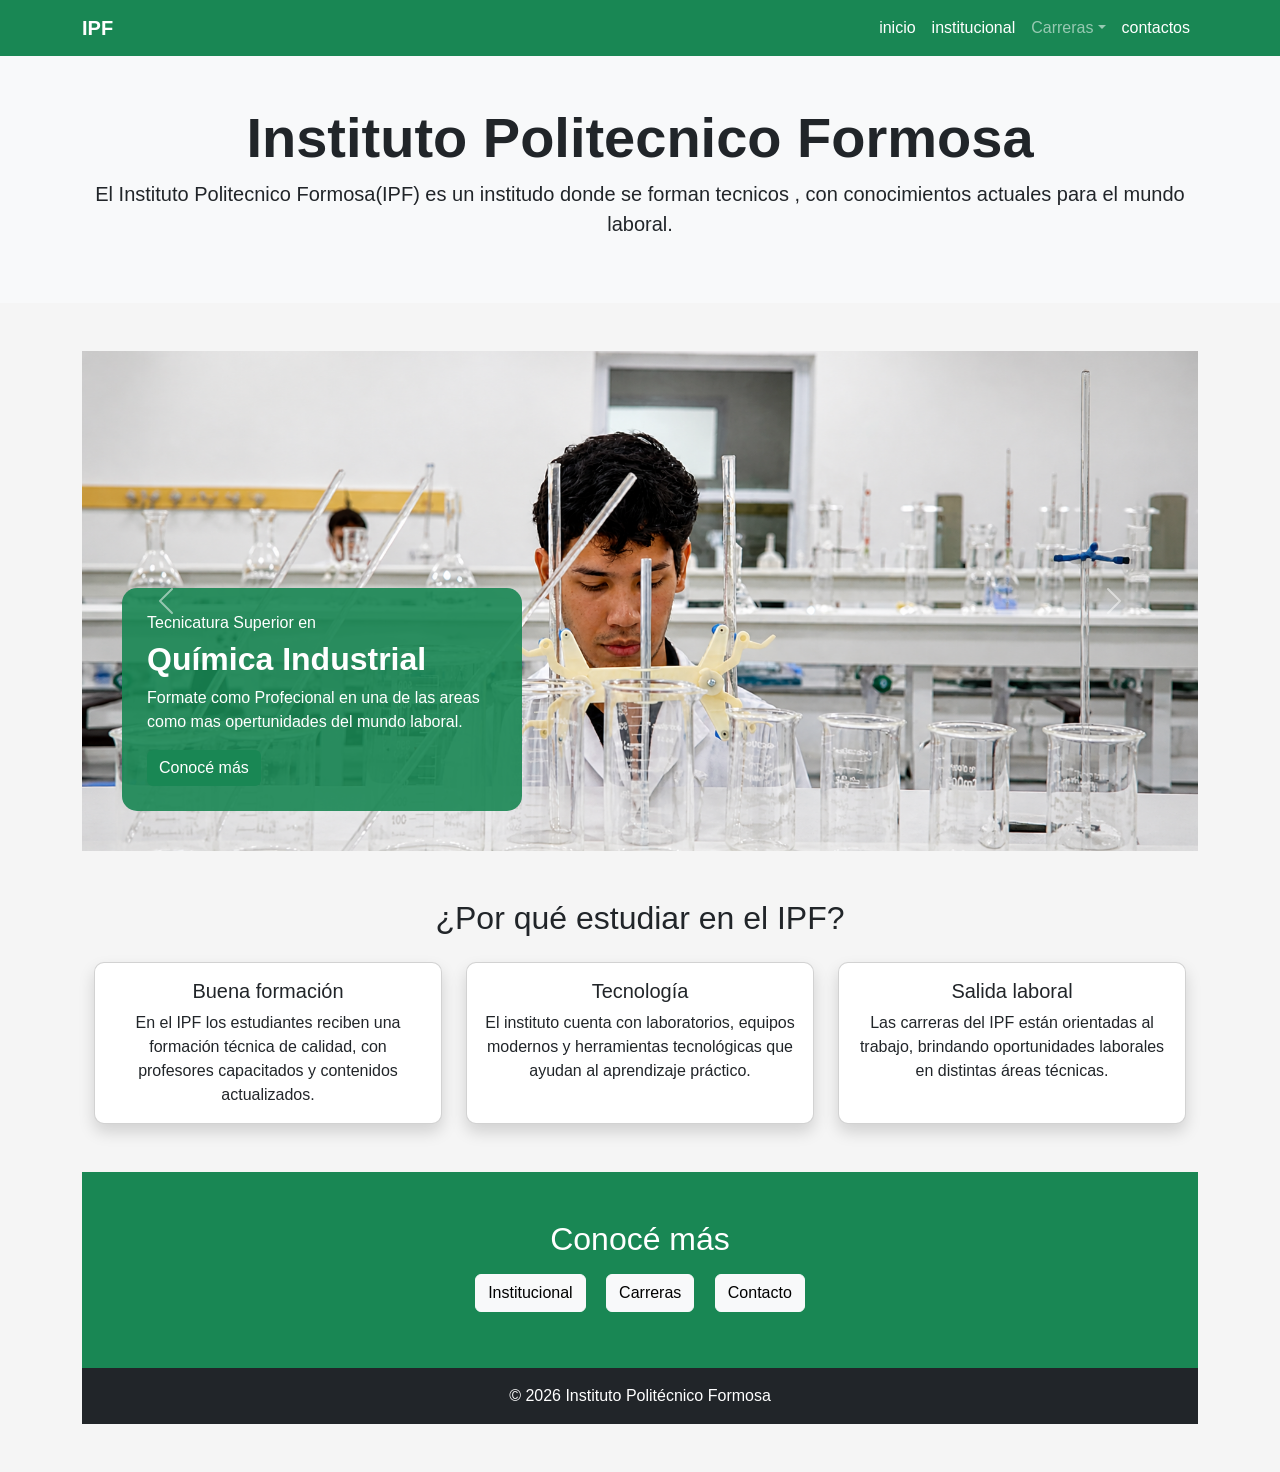
<file: index.html>
<!doctype html>
<html lang="en">
  <head>
    <meta charset="UTF-8" />
    <meta name="viewport" content="width=device-width, initial-scale=1.0" />
    <title>Instituto Politécnico Formosa</title>
    <link rel="shortcut icon" type="image/x-icon" href="asset/img/LogoIPF (2).png" />
    <link
      href="https://cdn.jsdelivr.net/npm/bootstrap@5.3.8/dist/css/bootstrap.min.css"
      rel="stylesheet"
      integrity="sha384-sRIl4kxILFvY47J16cr9ZwB07vP4J8+LH7qKQnuqkuIAvNWLzeN8tE5YBujZqJLB"
      crossorigin="anonymous"
    />
    <link rel="stylesheet" href="asset/css/style.css">
  </head>
  <body><nav class="navbar navbar-expand-lg navbar-dark bg-success">
      <div class="container">
        <a class="navbar-brand fw-bold" href="#">IPF</a>
        <button
          class="navbar-toggler"
          data-bs-toggle="collapse"
          data-bs-target="#menu"
        >
          <span class="navbar-toggler-icon"></span>
        </button>

        <div class="collapse navbar-collapse" id="menu">
          <ul class="navbar-nav ms-auto">
            <li class="nav-item">
              <a class="nav-link active" href="index.html">inicio</a>
            </li>
            <li class="nav-item">
              <a class="nav-link active" href="institucional.html"
                >institucional</a
              >
            </li>
            <li class="nav-item dropdown">
              <a class="nav-link dropdown-toggle" href="#">Carreras</a>
              <ul class="dropdown-menu">
                <li>
                  <a class="dropdown-item" href="quimica.html"
                    >Quimica Industrial</a
                  >
                </li>
                <li>
                  <a class="dropdown-item" href="software.html"
                    >Desarrollo de Software</a
                  >
                </li>
                <li>
                  <a class="dropdown-item" href="mecatronica.html"
                    >Mecatronica</a
                  >
                </li>
                <li>
                  <a class="dropdown-item" href="telecomunicacion.html"
                    >Telecomunicacion</a
                  >
                </li>
              </ul>
            </li>
            <li class="nav-item">
              <a class="nav-link active" href="contactos.html">contactos</a>
            </li>
          </ul>
        </div>
      </div>
    </nav>

    <header class="bg-light text-center p-5">
      <div class="container">
        <h1 class="display-4 fw-bold">Instituto Politecnico Formosa</h1>
        <p class="lead">
          El Instituto Politecnico Formosa(IPF) es un institudo donde se forman tecnicos , con conocimientos actuales para el mundo laboral. 
        </p>
      </div>
    </header>

    <div class="container my-5">
      <div id="carouselIPF" class="carousel slide" data-bs-ride="carousel">

  <div class="carousel-inner">

    <!-- ITEM 1 -->
    <div class="carousel-item active">
      <img src="asset/img/quimica industrial.png" class="d-block w-100" alt="">

      <!-- TEXTO ENCIMA -->
      <div class="overlay">
        <h5>Tecnicatura Superior en</h5>
        <h1>Química Industrial</h1>
        <p>Formate como Profecional en una de las areas como mas opertunidades del mundo laboral.</p>
        <a href="#" class="btn btn-success">Conocé más</a>
      </div>
    </div>

    <!-- ITEM 2 -->
    <div class="carousel-item">
      <img src="asset/img/Mecatronica.png" class="d-block w-100" alt="">

      <div class="overlay">
        <h5>Tecnicatura Superior en </h5>
        <h1>Mecatronica</h1>
        <p>Formate como Profecional en una de las areas como mas opertunidades del mundo laboral</p>
      </div>
    </div>

    <!-- ITEM 3 -->
    <div class="carousel-item">
      <img src="asset/img/Desarrollo de Sofwtware.png" class="d-block w-100" alt="">

      <div class="overlay">
        <h5>Tecnicatura Superior en</h5>
        <h1>Desarrollo de Sofwtware Multiplataforma</h1>
        <p>Formate como Profecional en una de las areas como mas opertunidades del mundo laboral</p>
      </div>
    </div>

  </div>

  <!-- BOTONES -->
  <button class="carousel-control-prev" type="button" data-bs-target="#carouselIPF" data-bs-slide="prev">
    <span class="carousel-control-prev-icon"></span>
  </button>

  <button class="carousel-control-next" type="button" data-bs-target="#carouselIPF" data-bs-slide="next">
    <span class="carousel-control-next-icon"></span>
  </button>
</div>
<!-- Información destacada -->
<section class="container my-5">
  <h2 class="text-center mb-4">¿Por qué estudiar en el IPF?</h2>

  <div class="row g-4">

    <div class="col-md-4">
      <div class="card h-100 text-center shadow">
        <div class="card-body">
          <h5 class="card-title">Buena formación</h5>
          <p class="card-text">En el IPF los estudiantes reciben una formación técnica de calidad, con profesores capacitados y contenidos actualizados.</p>
        </div>
      </div>
    </div>

    <div class="col-md-4">
      <div class="card h-100 text-center shadow">
        <div class="card-body">
          <h5 class="card-title">Tecnología</h5>
          <p class="card-text">El instituto cuenta con laboratorios, equipos modernos y herramientas tecnológicas que ayudan al aprendizaje práctico.</p>
        </div>
      </div>
    </div>
 <div class="col-md-4">
      <div class="card h-100 text-center shadow">
        <div class="card-body">
          <h5 class="card-title">Salida laboral</h5>
          <p class="card-text">Las carreras del IPF están orientadas al trabajo, brindando oportunidades laborales en distintas áreas técnicas.</p>
        </div>
      </div>
    </div>

  </div>
</section>
<!-- Enlaces -->
<section class="bg-success text-white text-center p-5">
  <div class="container">
    <h2>Conocé más</h2>
    <a href="institucional.html" class="btn btn-light m-2">Institucional</a>
    <a href="carreras.html" class="btn btn-light m-2">Carreras</a>
    <a href="contacto.html" class="btn btn-light m-2">Contacto</a>
  </div>
</section>

</main>

<!-- Pie de página -->
<footer class="bg-dark text-white text-center p-3">
  <p class="mb-0">© 2026 Instituto Politécnico Formosa</p>
</footer>

    <script
      src="https://cdn.jsdelivr.net/npm/bootstrap@5.3.8/dist/js/bootstrap.bundle.min.js"
      integrity="sha384-FKyoEForCGlyvwx9Hj09JcYn3nv7wiPVlz7YYwJrWVcXK/BmnVDxM+D2scQbITxI"
      crossorigin="anonymous"
    ></script>
  </body>
</html>
</file>
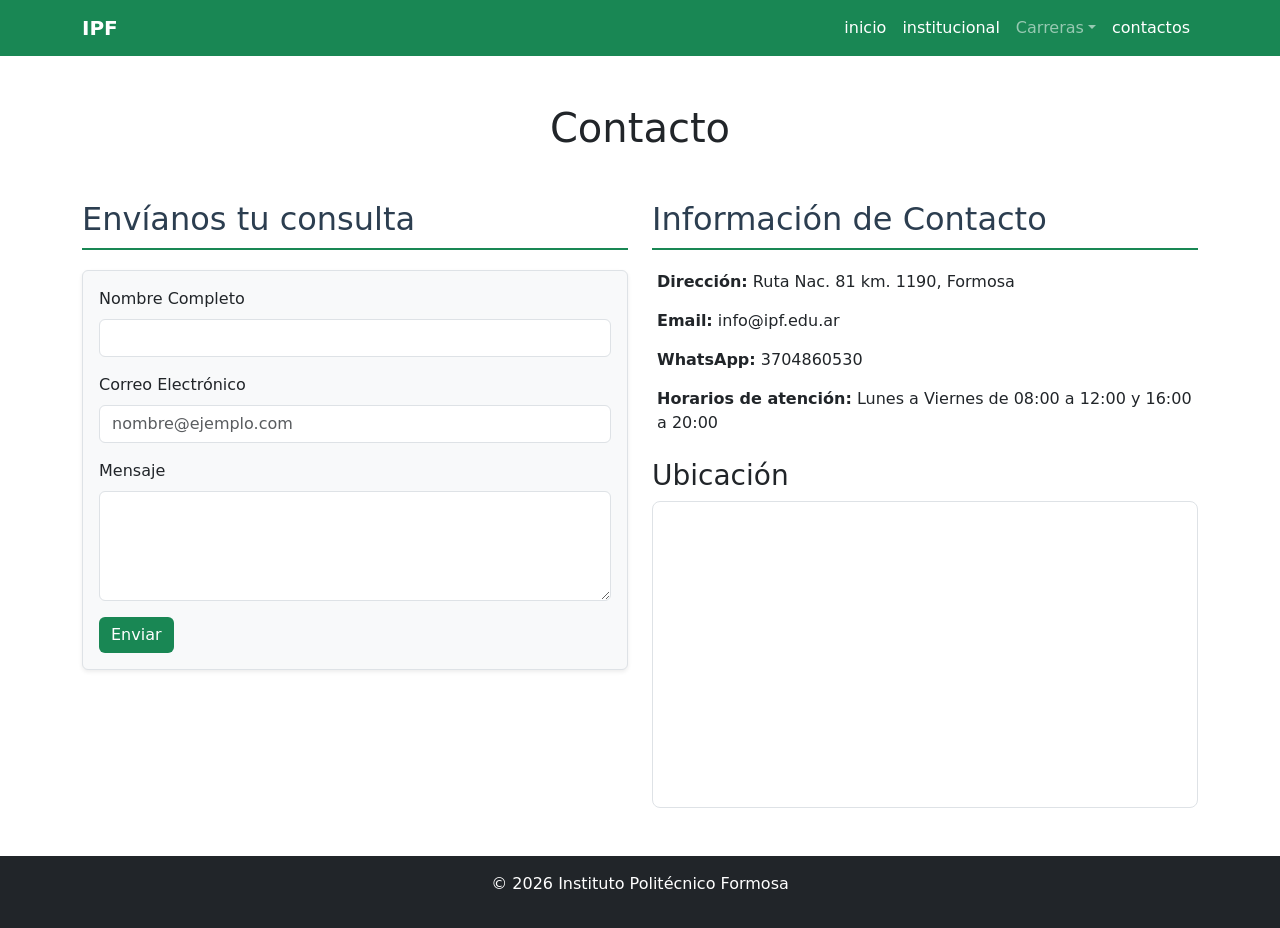
<file: contactos.html>
<!doctype html>
<html lang="en">
  <head>
    <meta charset="UTF-8" />
    <meta name="viewport" content="width=device-width, initial-scale=1.0" />
    <title>Instituto Politécnico Formosa</title>
    <link
      rel="shortcut icon"
      type="image/x-icon"
      href="asset/img/LogoIPF (2).png"
    />
    <link
      href="https://cdn.jsdelivr.net/npm/bootstrap@5.3.8/dist/css/bootstrap.min.css"
      rel="stylesheet"
      integrity="sha384-sRIl4kxILFvY47J16cr9ZwB07vP4J8+LH7qKQnuqkuIAvNWLzeN8tE5YBujZqJLB"
      crossorigin="anonymous"
    />
    <link rel="stylesheet" href="asset/css/contactos.css" />
  </head>
  <body>
    <nav class="navbar navbar-expand-lg navbar-dark bg-success">
      <div class="container">
        <a class="navbar-brand fw-bold" href="#">IPF</a>
        <button
          class="navbar-toggler"
          data-bs-toggle="collapse"
          data-bs-target="#menu"
        >
          <span class="navbar-toggler-icon"></span>
        </button>

        <div class="collapse navbar-collapse" id="menu">
          <ul class="navbar-nav ms-auto">
            <li class="nav-item">
              <a class="nav-link active" href="index.html">inicio</a>
            </li>
            <li class="nav-item">
              <a class="nav-link active" href="institucional.html"
                >institucional</a
              >
            </li>
            <li class="nav-item dropdown">
              <a class="nav-link dropdown-toggle" href="#">Carreras</a>
              <ul class="dropdown-menu">
                <li>
                  <a class="dropdown-item" href="quimica.html"
                    >Quimica Industrial</a
                  >
                </li>
                <li>
                  <a class="dropdown-item" href="software.html"
                    >Desarrollo de Software</a
                  >
                </li>
                <li>
                  <a class="dropdown-item" href="mecatronica.html"
                    >Mecatronica</a
                  >
                </li>
                <li>
                  <a class="dropdown-item" href="telecomunicacion.html"
                    >Telecomunicacion</a
                  >
                </li>
              </ul>
            </li>
            <li class="nav-item">
              <a class="nav-link active" href="contactos.html">contactos</a>
            </li>
          </ul>
        </div>
      </div>
    </nav>
    <main class="container my-5">
      <h1 class="text-center mb-4">Contacto</h1>

      <br />

      <div class="row">
        <section class="col-md-6">
          <h2>Envíanos tu consulta</h2>
          <form id="form-contacto" class="p-3 border rounded shadow-sm">
            <div class="mb-3">
              <label for="nombre" class="form-label">Nombre Completo</label>
              <input type="text" class="form-control" id="nombre" required />
            </div>
            <div class="mb-3">
              <label for="email" class="form-label">Correo Electrónico</label>
              <input
                type="email"
                class="form-control"
                id="email"
                placeholder="nombre@ejemplo.com"
                required
              />
            </div>
            <div class="mb-3">
              <label for="mensaje" class="form-label">Mensaje</label>
              <textarea
                class="form-control"
                id="mensaje"
                rows="4"
                required
              ></textarea>
            </div>
            <button type="submit" class="btn btn-primary">Enviar</button>
          </form>
        </section>

        <aside class="col-md-6">
          <h2>Información de Contacto</h2>
          <ul class="list-unstyled">
            <li><strong>Dirección:</strong> Ruta Nac. 81 km. 1190, Formosa</li>
            <li><strong>Email:</strong> info@ipf.edu.ar</li>
            <li><strong>WhatsApp:</strong> 3704860530</li>
            <li>
              <strong>Horarios de atención:</strong> Lunes a Viernes de 08:00 a
              12:00 y 16:00 a 20:00
            </li>
          </ul>

          <h3 class="mt-4">Ubicación</h3>
          <div class="ratio ratio-16x9">
            <iframe
              src="https://www.google.com/maps/embed?pb=!1m18!1m12!1m3!1d3561.446849487667!2d-58.2321!3d-26.1848!2m3!1f0!2f0!3f0!3m2!1i1024!2i768!4f13.1!3m3!1m2!1s0x0%3A0x0!2zMjbCsDExJzA1LjMiUyA1OMKwMTMnNTUuNiJX!5e0!3m2!1ses!2sar!4v1620000000000!5m2!1ses!2sar"
              allowfullscreen=""
              loading="lazy"
            ></iframe>
          </div>
        </aside>
      </div>
    </main>

    <footer class="bg-dark text-white text-center py-3 mt-5">
      <p>&copy; 2026 Instituto Politécnico Formosa</p>
    </footer>

    <script src="https://cdn.jsdelivr.net/npm/bootstrap@5.3.0/dist/js/bootstrap.bundle.min.js"></script>
  </body>
</html>
</file>
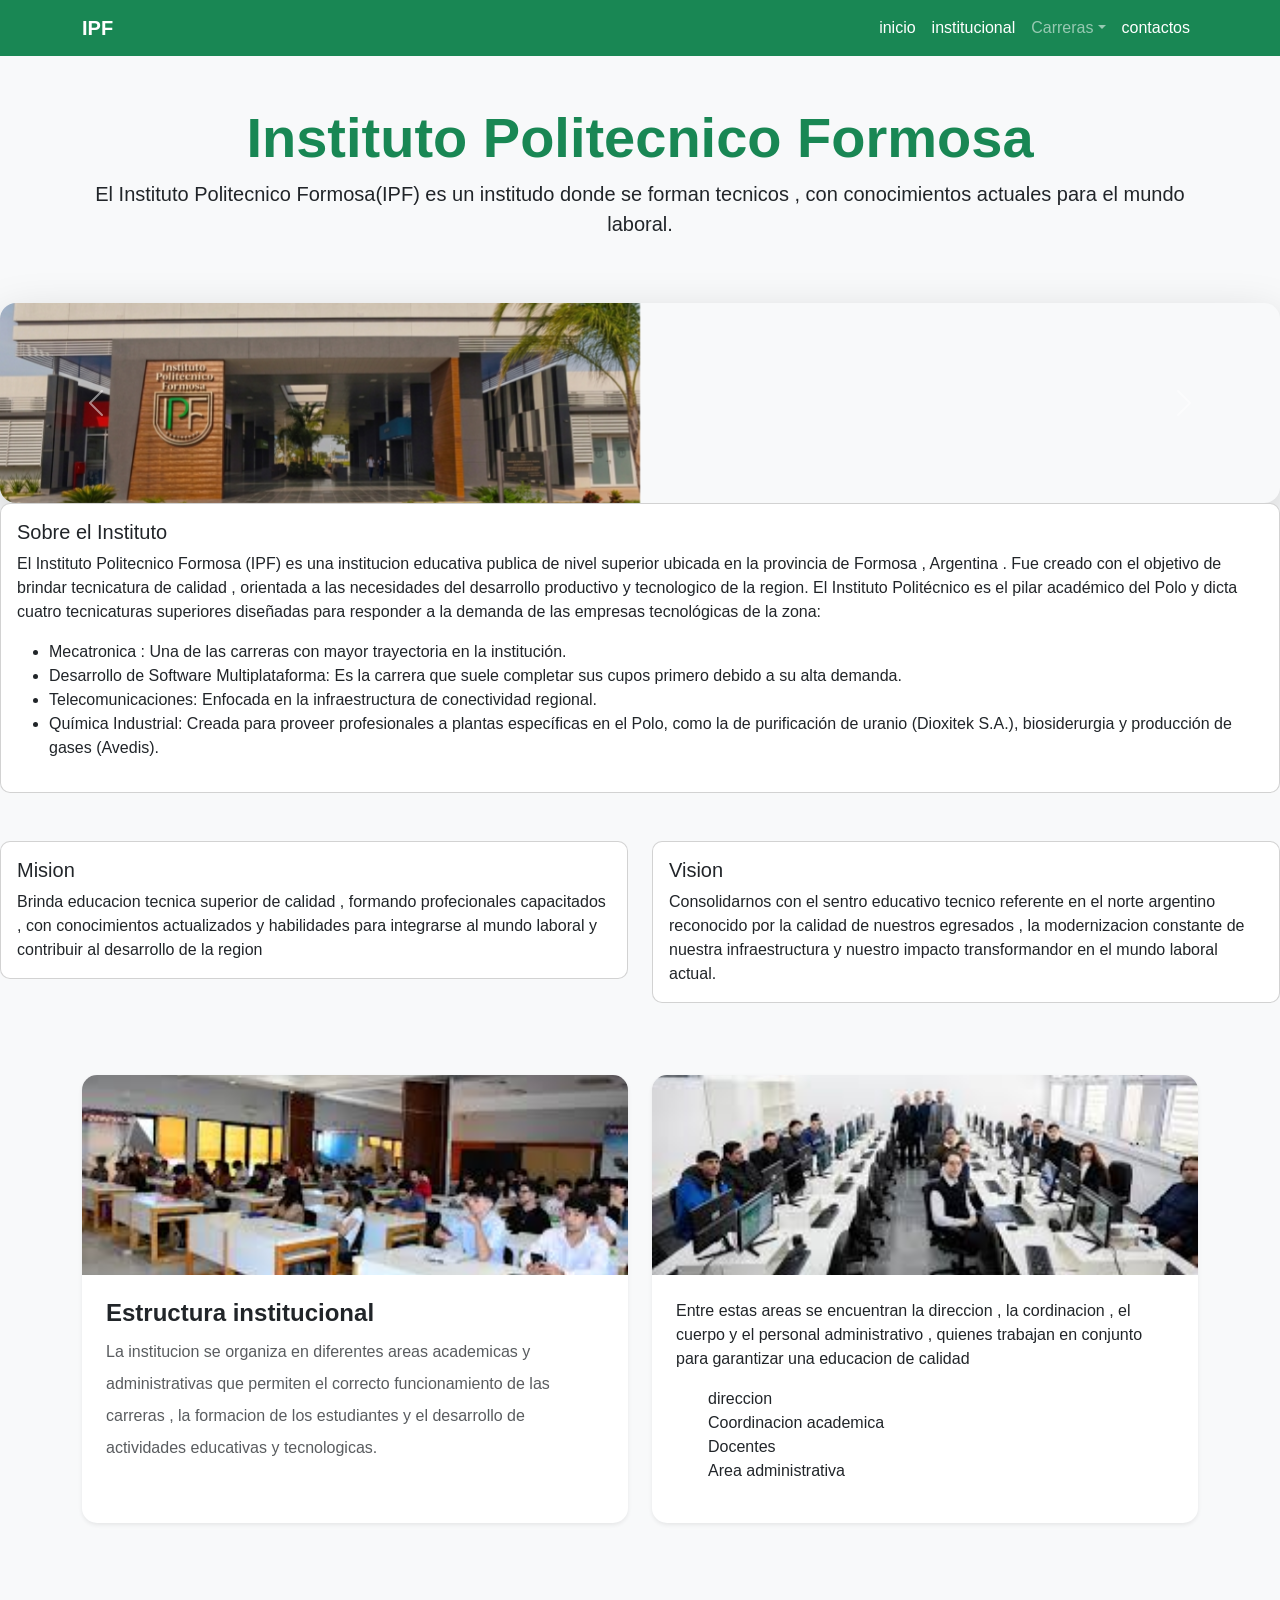
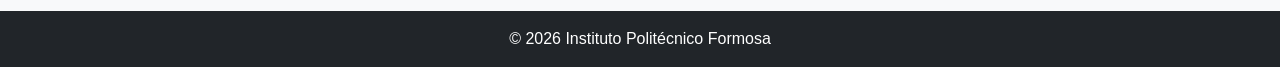
<file: institucional.html>
<!doctype html>
<html lang="en">
  <head>
    <meta charset="UTF-8" />
    <meta name="viewport" content="width=device-width, initial-scale=1.0" />
    <title>Instituto Politécnico Formosa</title>
    <link
      rel="shortcut icon"
      type="image/x-icon"
      href="asset/img/LogoIPF (2).png"
    />
    <link
      href="https://cdn.jsdelivr.net/npm/bootstrap@5.3.8/dist/css/bootstrap.min.css"
      rel="stylesheet"
      integrity="sha384-sRIl4kxILFvY47J16cr9ZwB07vP4J8+LH7qKQnuqkuIAvNWLzeN8tE5YBujZqJLB"
      crossorigin="anonymous"
    />
    <link rel="stylesheet" href="asset/css/institucional.css" />
  </head>
  <body>
    <nav class="navbar navbar-expand-lg navbar-dark bg-success">
      <div class="container">
        <a class="navbar-brand fw-bold" href="#">IPF</a>
        <button
          class="navbar-toggler"
          data-bs-toggle="collapse"
          data-bs-target="#menu"
        >
          <span class="navbar-toggler-icon"></span>
        </button>

        <div class="collapse navbar-collapse" id="menu">
          <ul class="navbar-nav ms-auto">
            <li class="nav-item">
              <a class="nav-link active" href="index.html">inicio</a>
            </li>
            <li class="nav-item">
              <a class="nav-link active" href="institucional.html"
                >institucional</a
              >
            </li>
           <li class="nav-item dropdown">
              <a class="nav-link dropdown-toggle" href="#">Carreras</a>
              <ul class="dropdown-menu">
                <li>
                  <a class="dropdown-item" href="quimica.html"
                    >Quimica Industrial</a
                  >
                </li>
                <li>
                  <a class="dropdown-item" href="software.html"
                    >Desarrollo de Software</a
                  >
                </li>
                <li>
                  <a class="dropdown-item" href="mecatronica.html"
                    >Mecatronica</a
                  >
                </li>
                <li>
                  <a class="dropdown-item" href="telecomunicacion.html"
                    >Telecomunicacion</a
                  >
                </li>
              </ul>
            </li>
            <li class="nav-item">
              <a class="nav-link active" href="contactos.html">contactos</a>
            </li>
          </ul>
        </div>
      </div>
    </nav>
    <main>
      <header class="bg-light text-center p-5">
        <div class="container">
          <h1 class="display-4 fw-bold">Instituto Politecnico Formosa</h1>
          <p class="lead">
            El Instituto Politecnico Formosa(IPF) es un institudo donde se
            forman tecnicos , con conocimientos actuales para el mundo laboral.
          </p>
        </div>
      </header>

<div id="carouselIPF" class="carousel slide" data-bs-ride="carousel">

  <div class="carousel-inner rounded-4 shadow-lg">
      <!-- Imagen 1 -->
      <div class="carousel-item active">
       <img src="asset/img/instituto.png" class="d-block w-50">
      </div>
      <!-- Imagen 2 -->
      <div class="carousel-item">
        <img src="asset/img/logo.png" class="d-block w-30">
      </div>
     <!-- Botón anterior -->
      <button class="carousel-control-prev" type="button" data-bs-target="#carouselIPF" data-bs-slide="prev">
        <span class="carousel-control-prev-icon"></span>
      </button>
     <!-- Botón siguiente -->
     <button class="carousel-control-next" type="button" data-bs-target="#carouselIPF" data-bs-slide="next">
      <span class="carousel-control-next-icon"></span>
    </button>
  </div>

</div>

<div class="card">
  <div class="card-body">
      <h5 class="card-title">Sobre el Instituto</h5>
        <p class="card-text">
            El Instituto Politecnico Formosa (IPF) es una institucion educativa
            publica de nivel superior ubicada en la provincia de Formosa ,
            Argentina . Fue creado con el objetivo de brindar tecnicatura de
            calidad , orientada a las necesidades del desarrollo productivo y
            tecnologico de la region.
            El Instituto Politécnico es el pilar académico del Polo y dicta cuatro tecnicaturas superiores diseñadas para responder a la demanda de las empresas tecnológicas de la zona:  
            <ul>
              <li>Mecatronica : Una de las carreras con mayor trayectoria en la institución.</li>
              <li>Desarrollo de Software Multiplataforma: Es la carrera que suele completar sus cupos primero debido a su alta demanda. </li>
              <li> Telecomunicaciones: Enfocada en la infraestructura de conectividad regional.</li>
              <li>Química Industrial: Creada para proveer profesionales a plantas específicas en el Polo, como la de purificación de uranio (Dioxitek S.A.), biosiderurgia y producción de gases (Avedis).</li>
            </ul>
        </p>
    </div>
</div>

      <br>
      <br>

<div class="row">
  <div class="col-sm-6 mb-3 mb-sm-0">
    <div class="card">
      <div class="card-body">
        <h5 class="card-title">Mision</h5>
        <p class="card-text">Brinda educacion tecnica superior de calidad , formando
                profecionales capacitados , con conocimientos actualizados y
                habilidades para integrarse al mundo laboral y contribuir al
                desarrollo de la region</p>
      </div>
    </div>
  </div>
  <div class="col-sm-6">
    <div class="card">
      <div class="card-body">
        <h5 class="card-title">Vision</h5>
          <p class="card-text"> Consolidarnos con el sentro educativo tecnico referente en el norte argentino reconocido por la calidad de nuestros egresados ,
           la modernizacion constante de nuestra infraestructura y nuestro impacto transformandor en el mundo laboral actual.
          </p>
      </div>
    </div>
  </div>
</div>

      <br>

      <div class="container py-5">
  <div class="row g-4"> <!-- 'g-4' añade una separación elegante entre columnas -->
    
    <!-- Tarjeta 1 -->
    <div class="col-md-6">
      <div class="card h-100 border-0 shadow-sm custom-card">
        <img src="asset/img/aula.jpg" class="card-img-top" alt="Estructura institucional" style="height: 250px; object-fit: cover;">
        <div class="card-body p-4">
          <h4 class="card-title fw-bold text-dark">Estructura institucional</h4>
          <p class="card-text text-muted lh-lg">
           La institucion se organiza en diferentes areas academicas y
          administrativas que permiten el correcto funcionamiento de las
          carreras , la formacion de los estudiantes y el desarrollo de
          actividades educativas y tecnologicas.
          </p>
        </div>
      </div>
    </div>

    <!-- Tarjeta 2 -->
    <div class="col-md-6">
      <div class="card h-100 border-0 shadow-sm custom-card">
        <img src="asset/img/images.jpg" class="card-img-top" alt="Áreas institucionales" style="height: 250px; object-fit: cover;">
        <div class="card-body p-4">
          <p class="card-text">
           Entre estas areas se encuentran la direccion , la cordinacion , el cuerpo y el personal administrativo , quienes trabajan en conjunto para garantizar una educacion de calidad<P>
           <ul>
               <li class="list-group mt-3">direccion</li>
               <li class="list-group-item">Coordinacion academica</li>
                <li class="list-group-item">Docentes</li>
            <li class="list-group-item">Area administrativa</li>
          </ul>
          </p>
        </div>
      </div>
    </div>

  </div>
</div>
      
</main>
    <!-- Pie de página -->
    <footer class="bg-dark text-white text-center p-3">
      <p class="mb-0">© 2026 Instituto Politécnico Formosa</p>
    </footer>

    <script
      src="https://cdn.jsdelivr.net/npm/bootstrap@5.3.8/dist/js/bootstrap.bundle.min.js"
      integrity="sha384-FKyoEForCGlyvwx9Hj09JcYn3nv7wiPVlz7YYwJrWVcXK/BmnVDxM+D2scQbITxI"
      crossorigin="anonymous"
    ></script>
  </body>
</html>
</file>
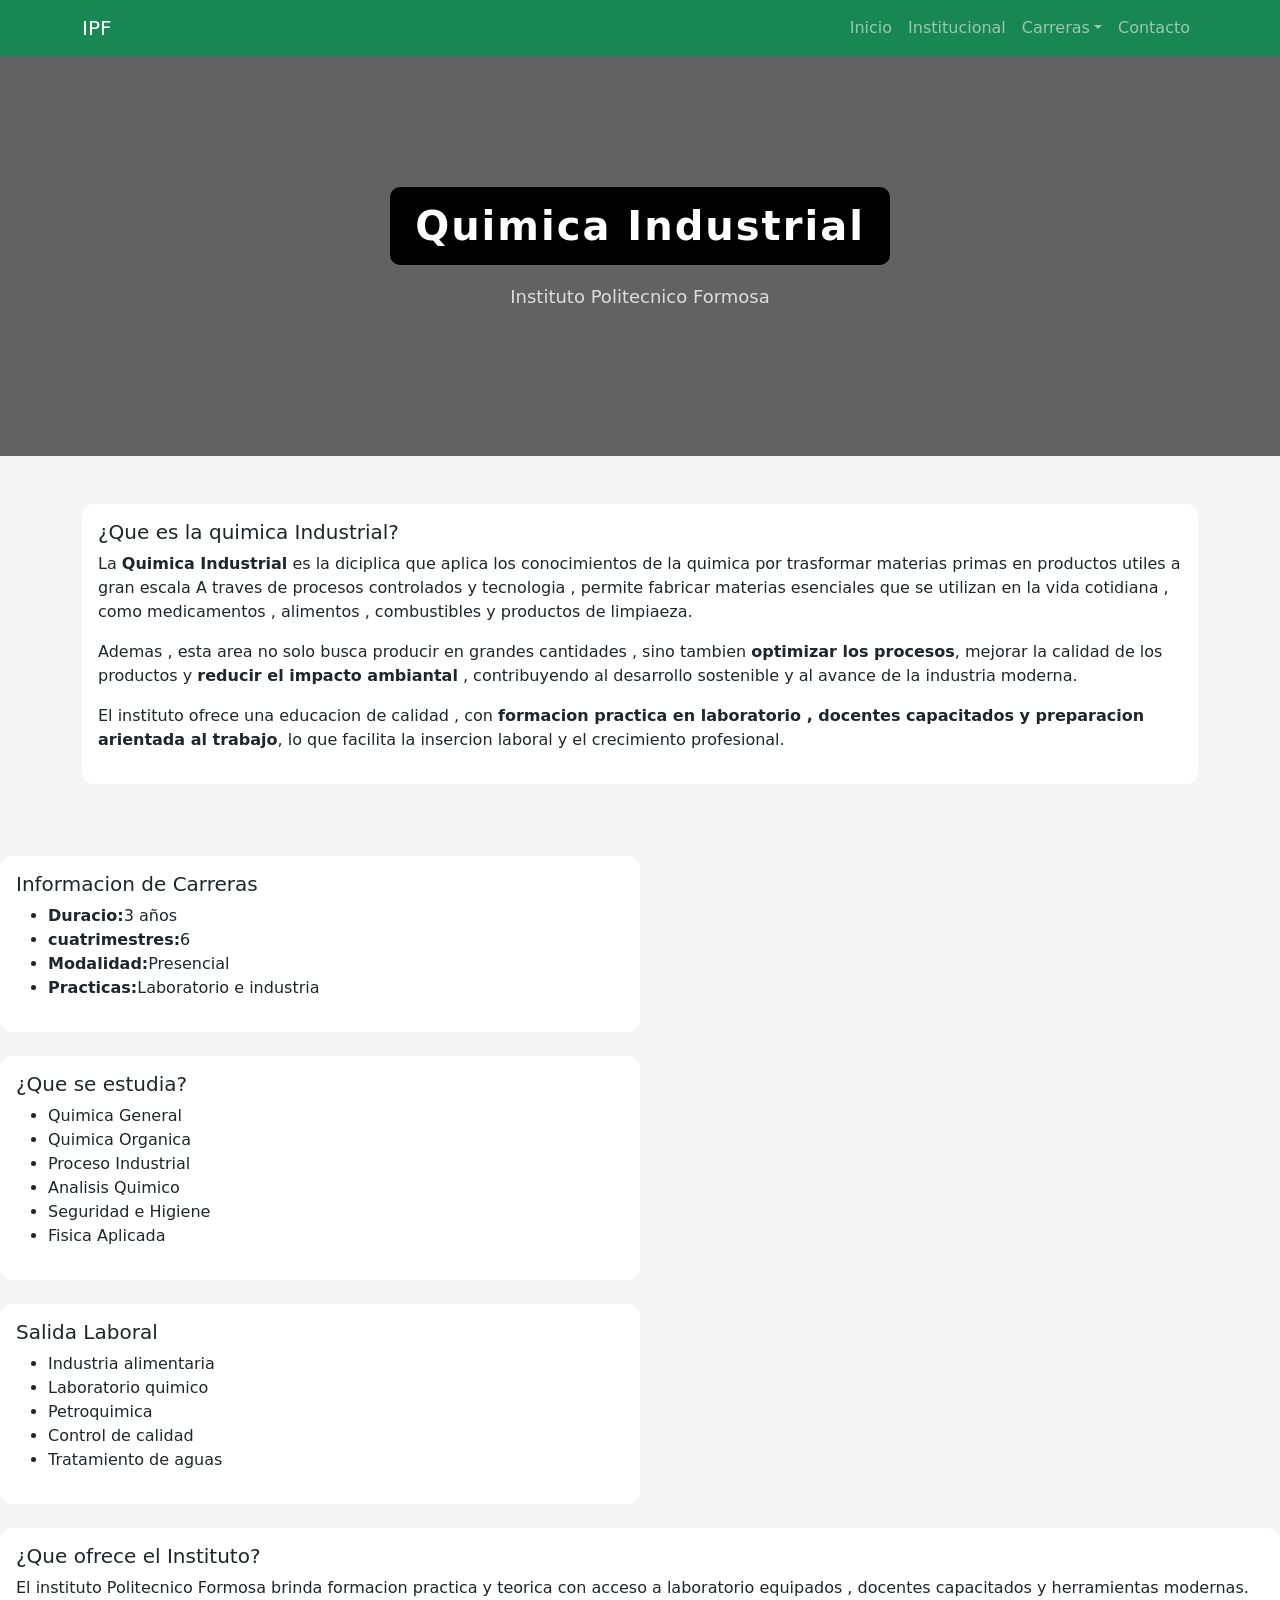
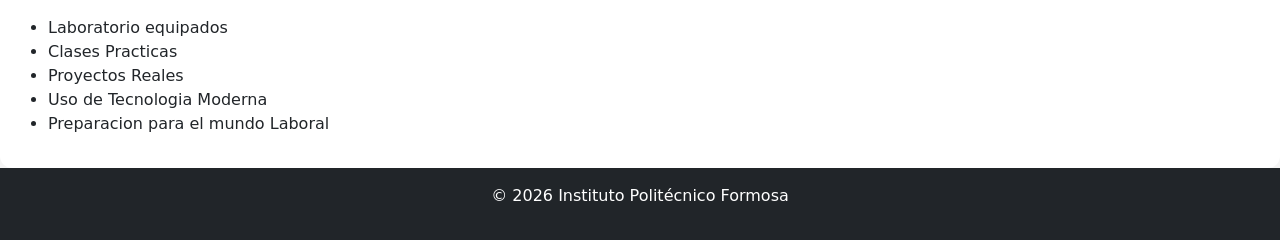
<file: quimica.html>
<!doctype html>
<html lang="en">
  <head>
    <meta charset="UTF-8" />
    <meta name="viewport" content="width=device-width, initial-scale=1.0" />
    <title>Instituto Politécnico Formosa</title>
    <link
      rel="shortcut icon"
      type="image/x-icon"
      href="asset/img/LogoIPF (2).png"
    />
    <link
      href="https://cdn.jsdelivr.net/npm/bootstrap@5.3.2/dist/css/bootstrap.min.css"
      rel="stylesheet"
    />

    <link rel="stylesheet" href="asset/css/qumica.css" />
  </head>
  <body>
    <nav class="navbar navbar-expand-lg navbar-dark bg-success">
      <div class="container">
        <a class="navbar-brand" href="index.html">IPF</a>

        <button
          class="navbar-toggler"
          data-bs-toggle="collapse"
          data-bs-target="#menu"
        >
          <span class="navbar-toggler-icon"></span>
        </button>

        <div class="collapse navbar-collapse" id="menu">
          <ul class="navbar-nav ms-auto">
            <li class="nav-item">
              <a class="nav-link" href="index.html">Inicio</a>
            </li>
            <li class="nav-item">
              <a class="nav-link" href="institucional.html">Institucional</a>
            </li>
            <li class="nav-item dropdown">
              <a class="nav-link dropdown-toggle" href="#">Carreras</a>
              <ul class="dropdown-menu">
                <li>
                  <a class="dropdown-item" href="quimica.html"
                    >Quimica Industrial</a
                  >
                </li>
                <li>
                  <a class="dropdown-item" href="software.html"
                    >Desarrollo de Software</a
                  >
                </li>
                <li>
                  <a class="dropdown-item" href="mecatronica.html"
                    >Mecatronica</a
                  >
                </li>
                <li>
                  <a class="dropdown-item" href="telecomunicacion.html"
                    >Telecomunicacion</a
                  >
                </li>
              </ul>
            </li>
            <li class="nav-item">
              <a class="nav-link" href="contactos.html">Contacto</a>
            </li>
          </ul>
        </div>
      </div>
    </nav>

    <div class="hero">
      <div class="overlay">
        <h1>Quimica Industrial</h1>
        <p>Instituto Politecnico Formosa</p>
      </div>
    </div>

    <div class="container my-5">
      <div class="card shandow">
        <div class="card-body">
          <h5 class="card-title">¿Que es la quimica Industrial?</h5>
          <p class="card-text">
            La <strong>Quimica Industrial</strong> es la diciplica que aplica
            los conocimientos de la quimica por trasformar materias primas en
            productos utiles a gran escala A traves de procesos controlados y
            tecnologia , permite fabricar materias esenciales que se utilizan en
            la vida cotidiana , como medicamentos , alimentos , combustibles y
            productos de limpiaeza.
          </p>
          <p>
            Ademas , esta area no solo busca producir en grandes cantidades ,
            sino tambien <strong>optimizar los procesos</strong>, mejorar la
            calidad de los productos y
            <strong>reducir el impacto ambiantal</strong> , contribuyendo al
            desarrollo sostenible y al avance de la industria moderna.
          </p>
          <p>
            El instituto ofrece una educacion de calidad , con
            <strong
              >formacion practica en laboratorio , docentes capacitados y
              preparacion arientada al trabajo</strong
            >, lo que facilita la insercion laboral y el crecimiento
            profesional.
          </p>
        </div>
      </div>
    </div>

    <br />

    <div class="col-md-6">
      <div class="card shandow h-100">
        <div class="card-body">
          <h5 class="card-title">Informacion de Carreras</h5>
          <ul>
            <li><strong>Duracio:</strong>3 años</li>
            <li><strong>cuatrimestres:</strong>6</li>
            <li><strong>Modalidad:</strong>Presencial</li>
            <li><strong>Practicas:</strong>Laboratorio e industria</li>
          </ul>
        </div>
      </div>
    </div>

    <br />

    <div class="col-md-6">
      <div class="card shandow">
        <div class="card-body">
          <h5 class="card-title">¿Que se estudia?</h5>
          <ul>
            <li>Quimica General</li>
            <li>Quimica Organica</li>
            <li>Proceso Industrial</li>
            <li>Analisis Quimico</li>
            <li>Seguridad e Higiene</li>
            <li>Fisica Aplicada</li>
          </ul>
        </div>
      </div>
    </div>

    <br />

    <div class="col-md-6">
      <div class="card shandow">
        <div class="card-body">
          <h5 class="card-title">Salida Laboral</h5>
          <ul>
            <li>Industria alimentaria</li>
            <li>Laboratorio quimico</li>
            <li>Petroquimica</li>
            <li>Control de calidad</li>
            <li>Tratamiento de aguas</li>
          </ul>
        </div>
      </div>
    </div>

    <br />

    <div class="col-12">
      <div class="card shandow">
        <div class="card-body">
          <h5 class="card-title">¿Que ofrece el Instituto?</h5>
          <p>
            El instituto Politecnico Formosa brinda formacion practica y teorica
            con acceso a laboratorio equipados , docentes capacitados y
            herramientas modernas.
          </p>
          <ul>
            <li>Laboratorio equipados</li>
            <li>Clases Practicas</li>
            <li>Proyectos Reales</li>
            <li>Uso de Tecnologia Moderna</li>
            <li>Preparacion para el mundo Laboral</li>
          </ul>
        </div>
      </div>
    </div>

    <footer class="bg-dark text-white text-center p-3">
      <p>© 2026 Instituto Politécnico Formosa</p>
    </footer>
    <script src="https://cdn.jsdelivr.net/npm/bootstrap@5.3.2/dist/js/bootstrap.bundle.min.js"></script>
  </body>
</html>
</file>
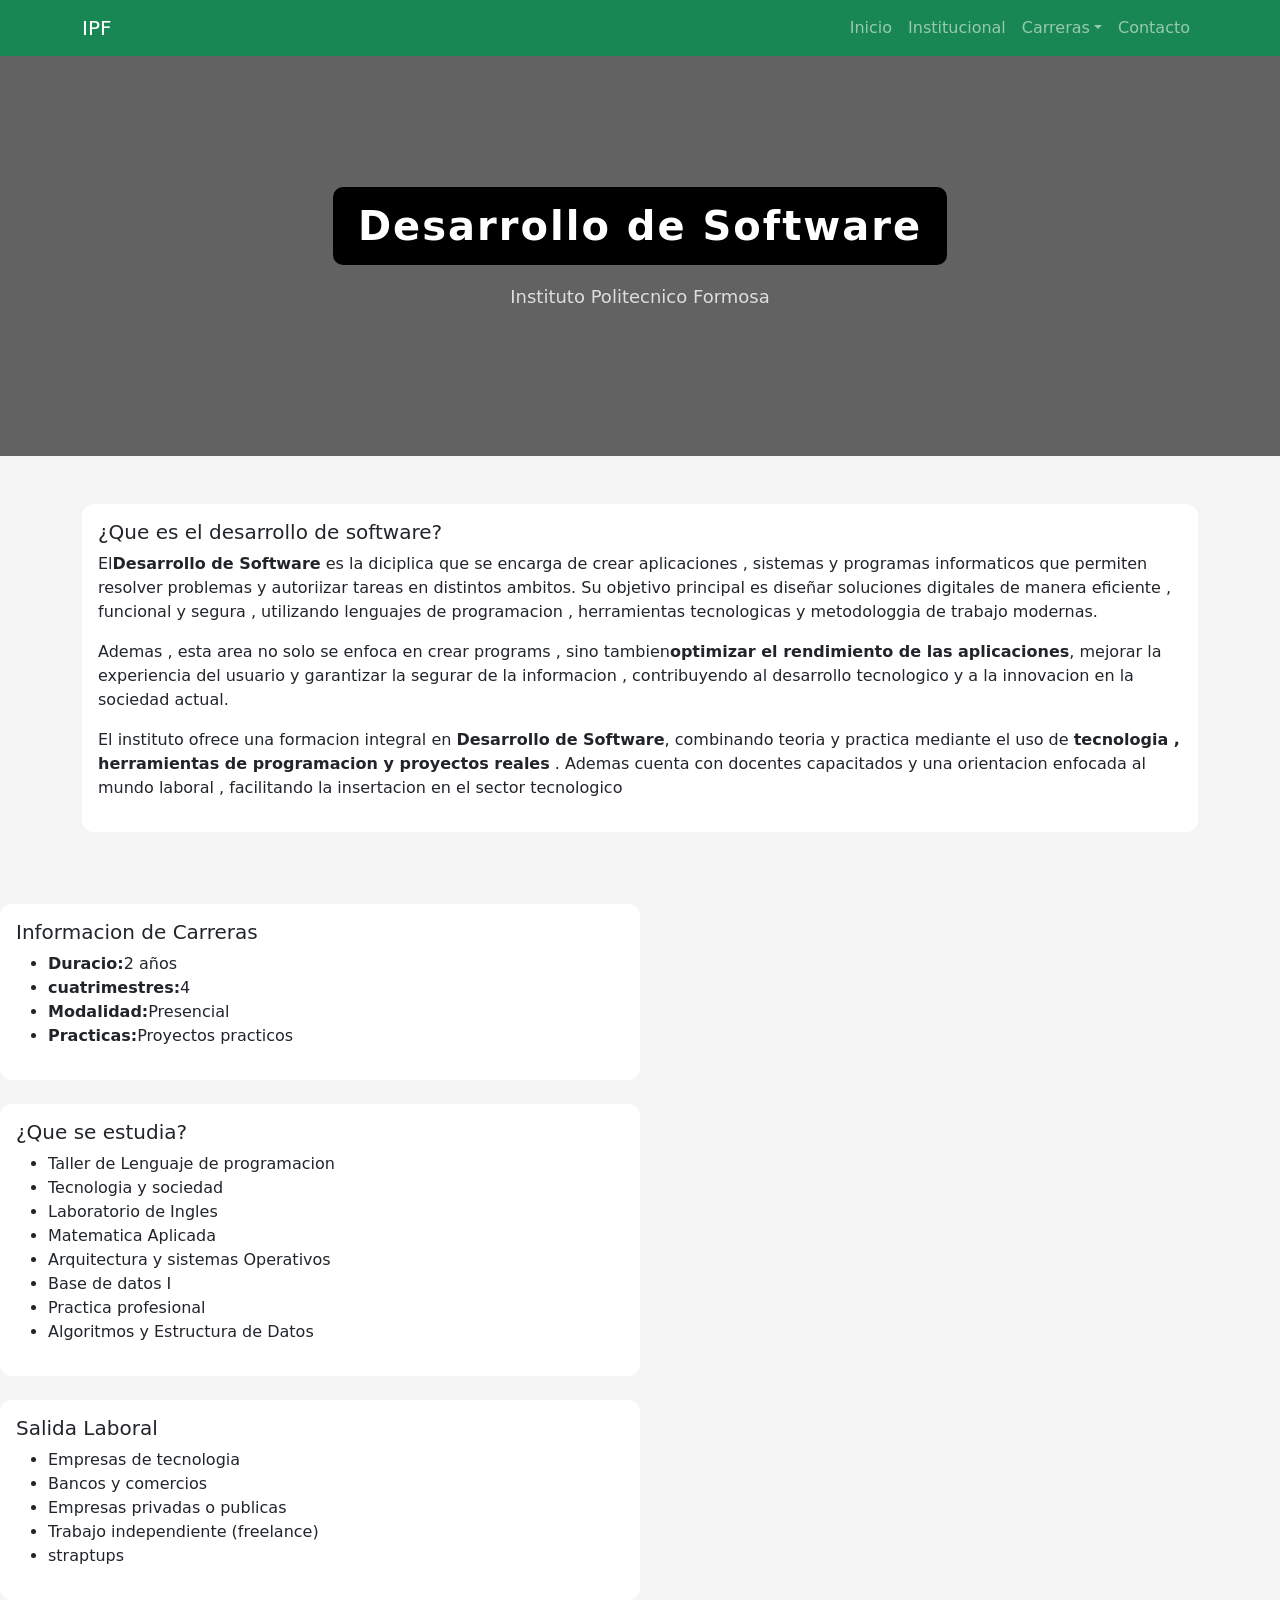
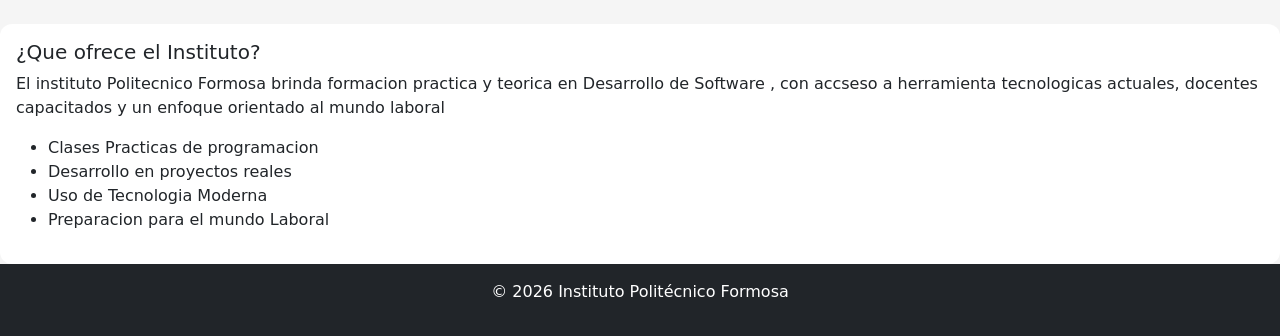
<file: software.html>
<!doctype html>
<html lang="en">
  <head>
    <meta charset="UTF-8" />
    <meta name="viewport" content="width=device-width, initial-scale=1.0" />
    <title>Instituto Politécnico Formosa</title>
    <link
      rel="shortcut icon"
      type="image/x-icon"
      href="asset/img/LogoIPF (2).png"
    />
    <link
      href="https://cdn.jsdelivr.net/npm/bootstrap@5.3.2/dist/css/bootstrap.min.css"
      rel="stylesheet"
    />

    <link rel="stylesheet" href="asset/css/sofware.css" />
  </head>
  <body>
    <nav class="navbar navbar-expand-lg navbar-dark bg-success">
      <div class="container">
        <a class="navbar-brand" href="index.html">IPF</a>

        <button
          class="navbar-toggler"
          data-bs-toggle="collapse"
          data-bs-target="#menu"
        >
          <span class="navbar-toggler-icon"></span>
        </button>

        <div class="collapse navbar-collapse" id="menu">
          <ul class="navbar-nav ms-auto">
            <li class="nav-item">
              <a class="nav-link" href="index.html">Inicio</a>
            </li>
            <li class="nav-item">
              <a class="nav-link" href="institucional.html">Institucional</a>
            </li>
            <li class="nav-item dropdown">
              <a class="nav-link dropdown-toggle" href="#">Carreras</a>
              <ul class="dropdown-menu">
                <li>
                  <a class="dropdown-item" href="quimica.html"
                    >Quimica Industrial</a
                  >
                </li>
                <li>
                  <a class="dropdown-item" href="software.html"
                    >Desarrollo de Software</a
                  >
                </li>
                <li>
                  <a class="dropdown-item" href="mecatronica.html"
                    >Mecatronica</a
                  >
                </li>
                <li>
                  <a class="dropdown-item" href="telecomunicacion.html"
                    >Telecomunicacion</a
                  >
                </li>
              </ul>
            </li>
            <li class="nav-item">
              <a class="nav-link" href="contactos.html">Contacto</a>
            </li>
          </ul>
        </div>
      </div>
    </nav>

    <div class="hero">
      <div class="overlay">
        <h1>Desarrollo de Software</h1>
        <p>Instituto Politecnico Formosa</p>
      </div>
    </div>

    <div class="container my-5">
      <div class="card shandow">
        <div class="card-body">
          <h5 class="card-title">¿Que es el desarrollo de software?</h5>
          <p class="card-text">
            El<strong>Desarrollo de Software</strong> es la diciplica que se
            encarga de crear aplicaciones , sistemas y programas informaticos
            que permiten resolver problemas y autoriizar tareas en distintos
            ambitos. Su objetivo principal es diseñar soluciones digitales de
            manera eficiente , funcional y segura , utilizando lenguajes de
            programacion , herramientas tecnologicas y metodologgia de trabajo
            modernas.
          </p>
          <p>
            Ademas , esta area no solo se enfoca en crear programs , sino
            tambien<strong>optimizar el rendimiento de las aplicaciones</strong
            >, mejorar la experiencia del usuario y garantizar la segurar de la
            informacion , contribuyendo al desarrollo tecnologico y a la
            innovacion en la sociedad actual.
          </p>
          <p>
            El instituto ofrece una formacion integral en
            <strong>Desarrollo de Software</strong>, combinando teoria y
            practica mediante el uso de
            <strong
              >tecnologia , herramientas de programacion y proyectos
              reales</strong
            >
            . Ademas cuenta con docentes capacitados y una orientacion enfocada
            al mundo laboral , facilitando la insertacion en el sector
            tecnologico
          </p>
        </div>
      </div>
    </div>

    <br />

    <div class="col-md-6">
      <div class="card shandow h-100">
        <div class="card-body">
          <h5 class="card-title">Informacion de Carreras</h5>
          <ul>
            <li><strong>Duracio:</strong>2 años</li>
            <li><strong>cuatrimestres:</strong>4</li>
            <li><strong>Modalidad:</strong>Presencial</li>
            <li><strong>Practicas:</strong>Proyectos practicos</li>
          </ul>
        </div>
      </div>
    </div>

    <br />

    <div class="col-md-6">
      <div class="card shandow">
        <div class="card-body">
          <h5 class="card-title">¿Que se estudia?</h5>
          <ul>
            <li>Taller de Lenguaje de programacion</li>
            <li>Tecnologia y sociedad</li>
            <li>Laboratorio de Ingles</li>
            <li>Matematica Aplicada</li>
            <li>Arquitectura y sistemas Operativos</li>
            <li>Base de datos I</li>
            <li>Practica profesional</li>
            <li>Algoritmos y Estructura de Datos</li>
          </ul>
        </div>
      </div>
    </div>

    <br />

    <div class="col-md-6">
      <div class="card shandow">
        <div class="card-body">
          <h5 class="card-title">Salida Laboral</h5>
          <ul>
            <li>Empresas de tecnologia</li>
            <li>Bancos y comercios</li>
            <li>Empresas privadas o publicas</li>
            <li>Trabajo independiente (freelance)</li>
            <li>straptups</li>
          </ul>
        </div>
      </div>
    </div>

    <br />

    <div class="col-12">
      <div class="card shandow">
        <div class="card-body">
          <h5 class="card-title">¿Que ofrece el Instituto?</h5>
          <p>
            El instituto Politecnico Formosa brinda formacion practica y teorica
            en Desarrollo de Software , con accseso a herramienta tecnologicas
            actuales, docentes capacitados y un enfoque orientado al mundo
            laboral
          </p>
          <ul>
            <li>Clases Practicas de programacion</li>
            <li>Desarrollo en proyectos reales</li>
            <li>Uso de Tecnologia Moderna</li>
            <li>Preparacion para el mundo Laboral</li>
          </ul>
        </div>
      </div>
    </div>

    <footer class="bg-dark text-white text-center p-3">
      <p>© 2026 Instituto Politécnico Formosa</p>
    </footer>
    <script src="https://cdn.jsdelivr.net/npm/bootstrap@5.3.2/dist/js/bootstrap.bundle.min.js"></script>
  </body>
</html>
</file>
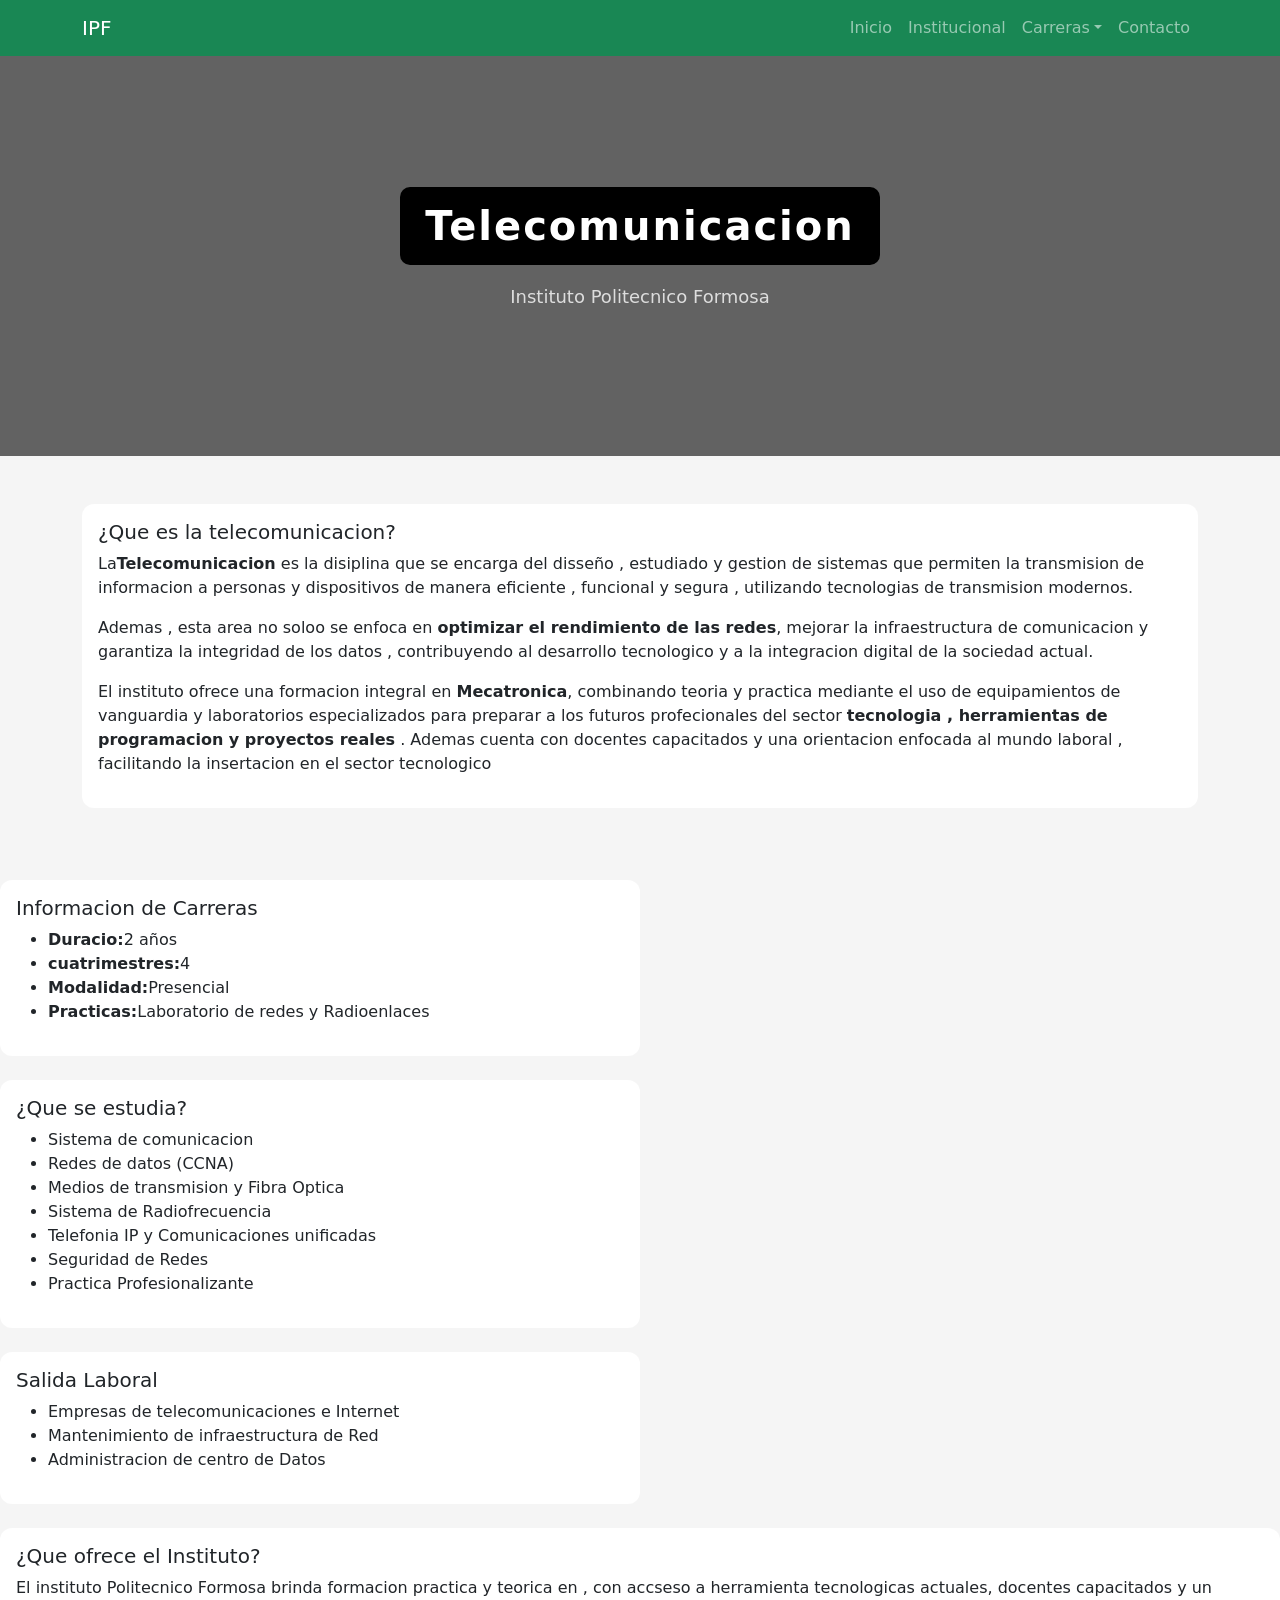
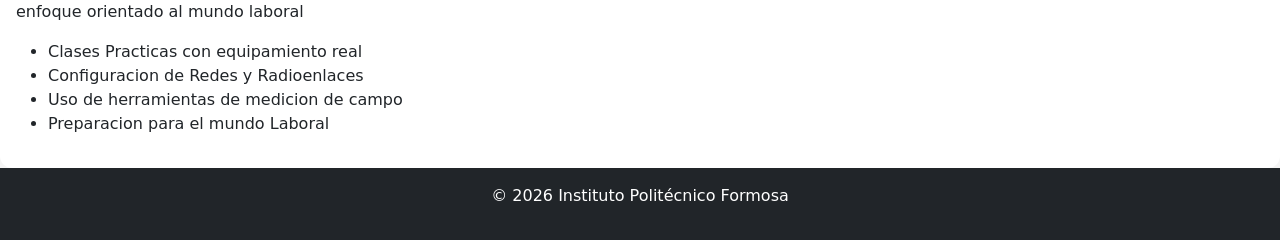
<file: telecomunicacion.html>
<!doctype html>
<html lang="en">
  <head>
    <meta charset="UTF-8" />
    <meta name="viewport" content="width=device-width, initial-scale=1.0" />
    <title>Instituto Politécnico Formosa</title>
    <link
      rel="shortcut icon"
      type="image/x-icon"
      href="asset/img/LogoIPF (2).png"
    />
    <link
      href="https://cdn.jsdelivr.net/npm/bootstrap@5.3.2/dist/css/bootstrap.min.css"
      rel="stylesheet"
    />

    <link rel="stylesheet" href="asset/css/telecomunicacion.css" />
  </head>
  <body>
    <nav class="navbar navbar-expand-lg navbar-dark bg-success">
      <div class="container">
        <a class="navbar-brand" href="index.html">IPF</a>

        <button
          class="navbar-toggler"
          data-bs-toggle="collapse"
          data-bs-target="#menu"
        >
          <span class="navbar-toggler-icon"></span>
        </button>

        <div class="collapse navbar-collapse" id="menu">
          <ul class="navbar-nav ms-auto">
            <li class="nav-item">
              <a class="nav-link" href="index.html">Inicio</a>
            </li>
            <li class="nav-item">
              <a class="nav-link" href="institucional.html">Institucional</a>
            </li>
            <li class="nav-item dropdown">
              <a class="nav-link dropdown-toggle" href="#">Carreras</a>
              <ul class="dropdown-menu">
                <li>
                  <a class="dropdown-item" href="quimica.html"
                    >Quimica Industrial</a
                  >
                </li>
                <li>
                  <a class="dropdown-item" href="software.html"
                    >Desarrollo de Software</a
                  >
                </li>
                <li>
                  <a class="dropdown-item" href="mecatronica.html"
                    >Mecatronica</a
                  >
                </li>
                <li>
                  <a class="dropdown-item" href="telecomunicacion.html"
                    >Telecomunicacion</a
                  >
                </li>
              </ul>
            </li>
            <li class="nav-item">
              <a class="nav-link" href="contactos.html">Contacto</a>
            </li>
          </ul>
        </div>
      </div>
    </nav>

    <div class="hero">
      <div class="overlay">
        <h1>Telecomunicacion</h1>
        <p>Instituto Politecnico Formosa</p>
      </div>
    </div>

    <div class="container my-5">
      <div class="card shandow">
        <div class="card-body">
          <h5 class="card-title">¿Que es la telecomunicacion?</h5>
          <p class="card-text">
            La<strong>Telecomunicacion</strong> es la disiplina que se encarga
            del disseño , estudiado y gestion de sistemas que permiten la
            transmision de informacion a personas y dispositivos de manera
            eficiente , funcional y segura , utilizando tecnologias de
            transmision modernos.
          </p>
          <p>
            Ademas , esta area no soloo se enfoca en
            <strong>optimizar el rendimiento de las redes</strong>, mejorar la
            infraestructura de comunicacion y garantiza la integridad de los
            datos , contribuyendo al desarrollo tecnologico y a la integracion
            digital de la sociedad actual.
          </p>
          <p>
            El instituto ofrece una formacion integral en
            <strong>Mecatronica</strong>, combinando teoria y practica mediante
            el uso de equipamientos de vanguardia y laboratorios especializados
            para preparar a los futuros profecionales del sector
            <strong
              >tecnologia , herramientas de programacion y proyectos
              reales</strong
            >
            . Ademas cuenta con docentes capacitados y una orientacion enfocada
            al mundo laboral , facilitando la insertacion en el sector
            tecnologico
          </p>
        </div>
      </div>
    </div>

    <br />

    <div class="col-md-6">
      <div class="card shandow h-100">
        <div class="card-body">
          <h5 class="card-title">Informacion de Carreras</h5>
          <ul>
            <li><strong>Duracio:</strong>2 años</li>
            <li><strong>cuatrimestres:</strong>4</li>
            <li><strong>Modalidad:</strong>Presencial</li>
            <li>
              <strong>Practicas:</strong>Laboratorio de redes y Radioenlaces
            </li>
          </ul>
        </div>
      </div>
    </div>

    <br />

    <div class="col-md-6">
      <div class="card shandow">
        <div class="card-body">
          <h5 class="card-title">¿Que se estudia?</h5>
          <ul>
            <li>Sistema de comunicacion</li>
            <li>Redes de datos (CCNA)</li>
            <li>Medios de transmision y Fibra Optica</li>
            <li>Sistema de Radiofrecuencia</li>
            <li>Telefonia IP y Comunicaciones unificadas</li>
            <li>Seguridad de Redes</li>
            <li>Practica Profesionalizante</li>
          </ul>
        </div>
      </div>
    </div>

    <br />

    <div class="col-md-6">
      <div class="card shandow">
        <div class="card-body">
          <h5 class="card-title">Salida Laboral</h5>
          <ul>
            <li>Empresas de telecomunicaciones e Internet</li>
            <li>Mantenimiento de infraestructura de Red</li>
            <li>Administracion de centro de Datos</li>
          </ul>
        </div>
      </div>
    </div>

    <br />

    <div class="col-12">
      <div class="card shandow">
        <div class="card-body">
          <h5 class="card-title">¿Que ofrece el Instituto?</h5>
          <p>
            El instituto Politecnico Formosa brinda formacion practica y teorica
            en , con accseso a herramienta tecnologicas actuales, docentes
            capacitados y un enfoque orientado al mundo laboral
          </p>
          <ul>
            <li>Clases Practicas con equipamiento real</li>
            <li>Configuracion de Redes y Radioenlaces</li>
            <li>Uso de herramientas de medicion de campo</li>
            <li>Preparacion para el mundo Laboral</li>
          </ul>
        </div>
      </div>
    </div>

    <footer class="bg-dark text-white text-center p-3">
      <p>© 2026 Instituto Politécnico Formosa</p>
    </footer>
    <script src="https://cdn.jsdelivr.net/npm/bootstrap@5.3.2/dist/js/bootstrap.bundle.min.js"></script>
  </body>
</html>
</file>
<file: asset/css/style.css>
body {
    font-family: Arial, sans-serif;
    background-color: #f5f5f5;
}

/* Carrusel */
.carousel img {
    height: 400px;
    object-fit: cover;
}

/* Cards */
.card {
    border-radius: 10px;
    transition: 0.3s;
}

.card:hover {
    transform: scale(1.05);
}

/* Botones */
.btn-success {
    background-color: #198754;
    border: none;
}

.btn-success:hover {
    background-color: #146c43;
}

/* Tamaño del carrusel */
.carousel img {
    height: 500px;
    object-fit: cover;
}

/* Caja verde encima */
.overlay {
    position: absolute;
    bottom: 40px;
    left: 40px;
    background: rgba(25, 135, 84, 0.9); /* verde */
    color: white;
    padding: 25px;
    border-radius: 15px;
    max-width: 400px;
}

/* Texto */
.overlay h1 {
    font-size: 2rem;
    font-weight: bold;
}

.overlay h5 {
    font-size: 1rem;
}

.nav-item.dropdown:hover .dropdown-menu{
    display: block;
    margin-top: 0;
}

.dropdown-menu{
    border-radius: 8px;
    z-index: 9999;
}

.dropdown-menu{
    transition: all 0.3s ease;
}
</file>
<file: asset/css/contactos.css>
/* Estilos específicos para contacto.html */

h2 {
    color: #2c3e50;
    margin-bottom: 20px;
    border-bottom: 2px solid #198754; /* Color verde institucional */
    padding-bottom: 10px;
}

#form-contacto {
    background-color: #f8f9fa;
    transition: box-shadow 0.3s ease;
}

#form-contacto:hover {
    box-shadow: 0 4px 15px rgba(0,0,0,0.1);
}

.btn-primary {
    background-color: #198754;
    border: none;
}

.btn-primary:hover {
    background-color: #146c43;
    transform: translateY(-2px);
}

aside ul li {
    margin-bottom: 15px;
    padding-left: 5px;
}

iframe {
    border: 1px solid #dee2e6;
    border-radius: 8px;
}

.card-img-top{
    width: 300px;
}

.nav-item.dropdown:hover .dropdown-menu{
    display: block;
    margin-top: 0;
}

.dropdown-menu{
    border-radius: 8px;
    z-index: 9999;
}

.dropdown-menu{
    transition: all 0.3s ease;
}
</file>
<file: asset/css/institucional.css>
body{
    background-color: #f8f9fa;
    font-family: Arial, Helvetica, sans-serif;
}

h1  {
   color: #198754;
   font-weight: bold;
}

img{
    max-height: 200px;
    object-fit: cover;
}

.card{
    border-radius: 10px;
}

footer{
    margin-top: 40px;
}

.custom-card {
    border-radius: 15px; /* Bordes más redondeados y modernos */
    overflow: hidden;
 }

.custom-card:hover {
    box-shadow: 0 10px 20px rgba(0,0,0,0.1) !important;
}

.nav-item.dropdown:hover .dropdown-menu{
    display: block;
    margin-top: 0;
}

.dropdown-menu{
    border-radius: 8px;
    z-index: 9999;
}

.dropdown-menu{
    transition: all 0.3s ease;
}
</file>
<file: asset/css/qumica.css>
body{
    background-color: #f5f5f5;
}
.navbar{
    background-color: #2e7d32;
}

.hero{
    background: url("https://exactas.unlpam.edu.ar/wp-content/uploads/2024/05/biologia.webp") center/cover no-repeat;
    height: 400px;
    position: relative;
}

.overlay{
    background: rgba(0, 0, 0, 0.6);
    height: 100%;
    display: flex;
    flex-direction: column;
    justify-content: center;
    align-items: center;
}

.overlay h1{
    color: white;
    font-size: 40px;
    font-weight: bold;
    letter-spacing: 2px;
}

.overlay p{
    color: #ddd;
    font-size: 18px;
    margin-top: 10px;
}

.hero h1{
    background: rgba(0, 0, 0, 6);
    padding: 15px 25px;
    border-radius: 10px;
}
.heder{
    background: linear-gradient(to right, #2e7d32 #66bb6a);
    color: white;
    padding: 40px 0;
    text-align: center;
}

.card{
    border: none;
    border-radius: 12px;
}

.card :hover{
    box-shadow: 0px 10px 25px rgba(0,0,0,0,2);
}

.btn-custom{
    background-color: #2e7d32;
    color: white;
    border-radius: 25px;
}

.btn-custom:hover{
    background-color: #1b5e20;
}

footer{
    background: #1b1b1b;
    color: white;
}

.card-img-top{
    width: 300px;
}

.nav-item.dropdown:hover .dropdown-menu{
    display: block;
    margin-top: 0;
}

.dropdown-menu{
    border-radius: 8px;
    z-index: 9999;
}

.dropdown-menu{
    transition: all 0.3s ease;
}

.dropdown-item{
    color: black;
}
</file>
<file: asset/css/sofware.css>
body{
    background-color: #f5f5f5;
}
.navbar{
    background-color: #2e7d32;
}

.hero{
    background: url("https://www.santafe.gob.ar/ms/impulsa/wp-content/uploads/sites/67/2024/06/florian-olivo-4hbJ-eymZ1o-unsplash-1536x1024-1.jpg") center/cover no-repeat;
    height: 400px;
    position: relative;
}

.overlay{
    background: rgba(0, 0, 0, 0.6);
    height: 100%;
    display: flex;
    flex-direction: column;
    justify-content: center;
    align-items: center;
}

.overlay h1{
    color: white;
    font-size: 40px;
    font-weight: bold;
    letter-spacing: 2px;
}

.overlay p{
    color: #ddd;
    font-size: 18px;
    margin-top: 10px;
}

.hero h1{
    background: rgba(0, 0, 0, 6);
    padding: 15px 25px;
    border-radius: 10px;
}
.heder{
    background: linear-gradient(to right, #2e7d32 #66bb6a);
    color: white;
    padding: 40px 0;
    text-align: center;
}

.card{
    border: none;
    border-radius: 12px;
}

.card :hover{
    box-shadow: 0px 10px 25px rgba(0,0,0,0,2);
}

.btn-custom{
    background-color: #2e7d32;
    color: white;
    border-radius: 25px;
}

.btn-custom:hover{
    background-color: #1b5e20;
}

footer{
    background: #1b1b1b;
    color: white;
}

.card-img-top{
    width: 300px;
}

.nav-item.dropdown:hover .dropdown-menu{
    display: block;
    margin-top: 0;
}

.dropdown-menu{
    border-radius: 8px;
    z-index: 9999;
}

.dropdown-menu{
    transition: all 0.3s ease;
}
</file>
<file: asset/css/telecomunicacion.css>
body{
    background-color: #f5f5f5;
}
.navbar{
    background-color: #2e7d32;
}

.hero{
    background: url("https://panamahitek.com/wp-content/uploads/2023/02/ethernet-534x462.jpg") center/cover no-repeat;
    height: 400px;
    position: relative;
}

.overlay{
    background: rgba(0, 0, 0, 0.6);
    height: 100%;
    display: flex;
    flex-direction: column;
    justify-content: center;
    align-items: center;
}

.overlay h1{
    color: white;
    font-size: 40px;
    font-weight: bold;
    letter-spacing: 2px;
}

.overlay p{
    color: #ddd;
    font-size: 18px;
    margin-top: 10px;
}

.hero h1{
    background: rgba(0, 0, 0, 6);
    padding: 15px 25px;
    border-radius: 10px;
}
.heder{
    background: linear-gradient(to right, #2e7d32 #66bb6a);
    color: white;
    padding: 40px 0;
    text-align: center;
}

.card{
    border: none;
    border-radius: 12px;
}

.card :hover{
    box-shadow: 0px 10px 25px rgba(0,0,0,0,2);
}

.btn-custom{
    background-color: #2e7d32;
    color: white;
    border-radius: 25px;
}

.btn-custom:hover{
    background-color: #1b5e20;
}

footer{
    background: #1b1b1b;
    color: white;
}

.card-img-top{
    width: 300px;
}

.nav-item.dropdown:hover .dropdown-menu{
    display: block;
    margin-top: 0;
}

.dropdown-menu{
    border-radius: 8px;
    z-index: 9999;
}

.dropdown-menu{
    transition: all 0.3s ease;
}
</file>
